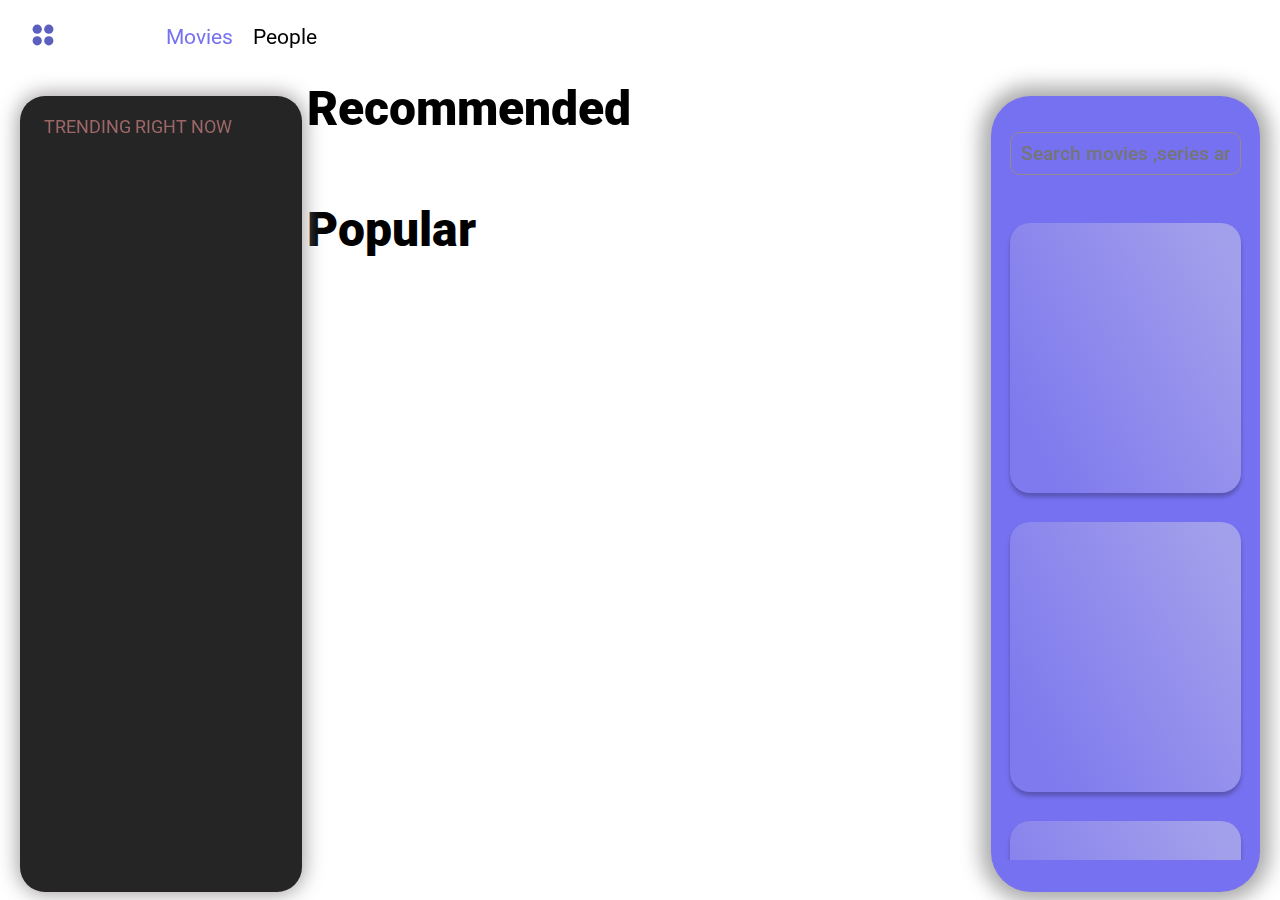
<file: index.html>
<!DOCTYPE html>
<html lang="en">
  <head>
    <meta charset="UTF-8" />
    <meta http-equiv="X-UA-Compatible" content="IE=edge" />
    <meta name="viewport" content="width=device-width, initial-scale=1.0" />
    <link rel="stylesheet" href="shared/css/reset.css" />
    <link rel="stylesheet" href="shared/css/navBar.css" />
    <link rel="stylesheet" href="index.css" />
    <link rel="preconnect" href="https://fonts.googleapis.com" />
    <link rel="preconnect" href="https://fonts.gstatic.com" crossorigin />
    <link
      href="https://fonts.googleapis.com/css2?family=Roboto:wght@400;500;600;700;900&display=swap"
      rel="stylesheet"
    />

    <title>MovieFlix - Home Page</title>
  </head>
  <body>
    <nav class="nav-bar">
      <div class="icon">
        <a href="/"><img src="shared/logo.svg" alt="collection icons" /></a>
      </div>

      <div class="sections" id="sections">
        <a href="/" class="active">Movies</a>
        <a href="/people/index.html">People</a>
      </div>
    </nav>

<div class="home-page">
      <div class="trending">
        <div class="first-trending" id="first-trending"></div>
        <strong class="trending-title">TRENDING RIGHT NOW</strong>
        <ul class="inner-trending" id="list"></ul>
      </div>
      <div class="search">
        <input
          type="text"
          id="search-bar"
          placeholder="Search movies ,series and people..."
        />
        <ul class="search-list" id="skeleton-list">
          <li>
            <div class="inner-div"></div>
          </li>
          <li>
            <div class="inner-div"></div>
          </li>
          <li>
            <div class="inner-div"></div>
          </li>
          <li>
            <div class="inner-div"></div>
          </li>
          <li>
            <div class="inner-div"></div>
          </li>
        </ul>
        <ul class="search-list" id="search-list"></ul>
      </div>
      
   
    
     <div class="middle-section">
        <div class="recommended-section">
          <div id="latest">
            <p class="title">Recommended</p>
          </div>
        </div>
        <div class="popular">
          <p class="title">Popular</p>
          <div class="inner-popular">
            <ul id="popular-list">
              
            </ul>
          </div>
        </div>
     </div>
     


    
  </body>
  <script src="main.js"></script>
</html>
</file>
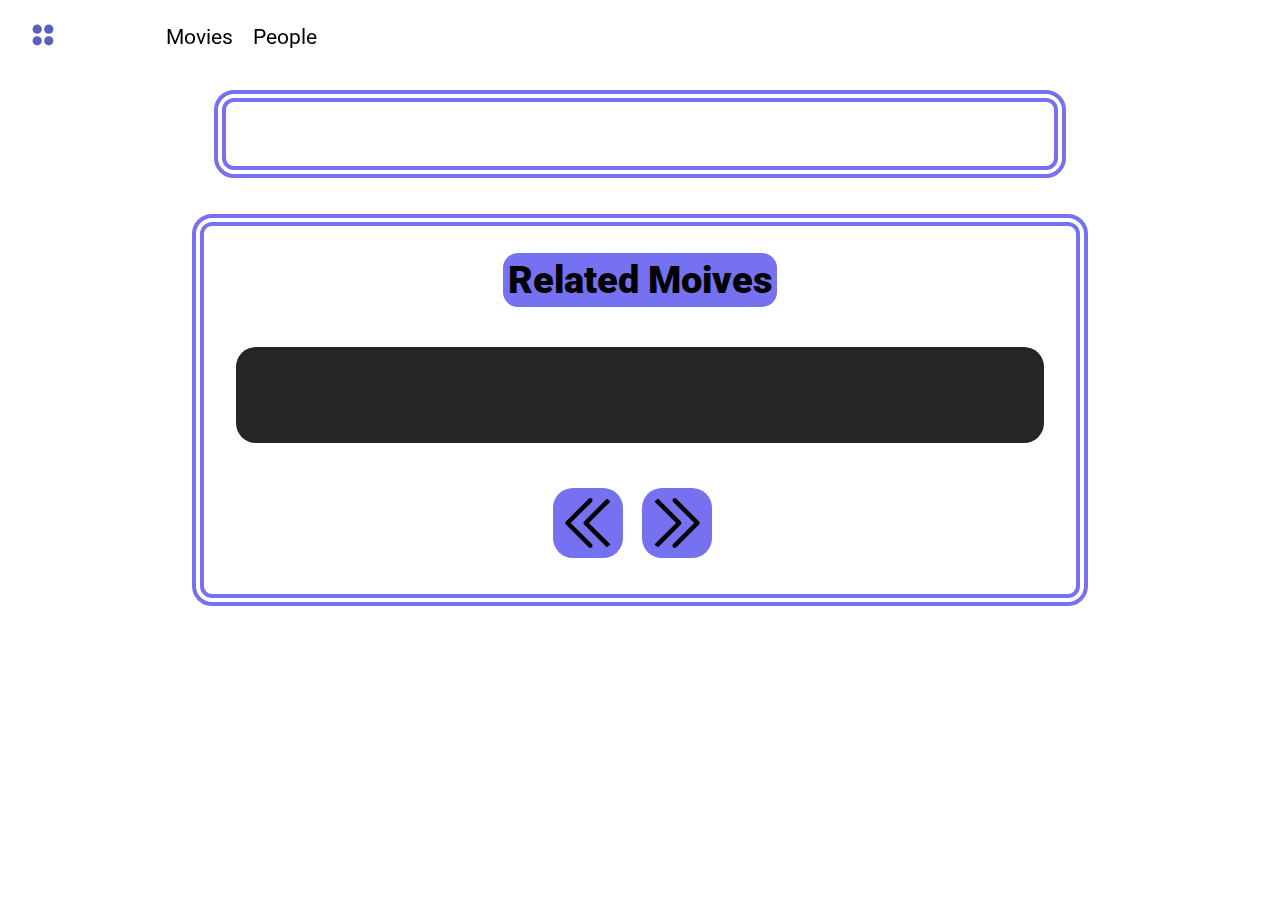
<file: movie/index.html>
<!DOCTYPE html>
<html lang="en">

<head>

    <meta charset="UTF-8" />
    <meta http-equiv="X-UA-Compatible" content="IE=edge" />
    <meta name="viewport" content="width=device-width, initial-scale=1.0" />
    <link rel="stylesheet" href="../shared/css/reset.css" />
    <link rel="stylesheet" href="../shared/css/navBar.css" />
    <link rel="stylesheet" href="movie.css" />
    <link rel="preconnect" href="https://fonts.googleapis.com" />
    <link rel="preconnect" href="https://fonts.gstatic.com" crossorigin />
    <link href="https://fonts.googleapis.com/css2?family=Roboto:wght@400;500;900&display=swap" rel="stylesheet" />

    <title>MovieFlix - Home Page</title>
</head>

<body>
    <nav class="nav-bar">
      <div class="icon">
        <a href="/"><img src="../shared/logo.svg" alt="collection icons" /></a>
      </div>

      <div class="sections" id="sections">
        <a href="../index.html"">Movies</a>
        <a href="../people/index.html">People</a>
      </div>
    </nav>

    <div class="whole-page">
        <div class="film" id="film">
        </div>

        <div class="section overview"  id="overview">
        </div>

        <div id="videodiv">

        </div>
        



        </div>
    </div>

    <div class="section related" >
        <span class="section-title">Related Moives</span>

        <div class="cover">
            <div class="scroll-films">

                <ul id="related_movies">
                    
                   
                </ul>

            </div>
        </div>


        <div class="buttons">
            <img src="arrow.svg" alt="arrow-left" class="left-button button" onclick="scrollRight()">
            <img src="arrow.svg" alt="arrow-right" class="button right-button" onclick="scrollL()">
        </div>


    </div>
</body>
<script src="main.js"></script>

</html>
</file>
<file: shared/css/navBar.css>
.nav-bar {
  position: fixed;
  margin-top: 1.5rem;
  display: flex;
  width: 100%;
  align-items: center;
  flex-wrap: wrap;
  top: 0;
  z-index: 5;
 
  
}
.nav-bar .icon {
  margin-left: 2rem;
  margin-right: 7rem;
  
}


.nav-bar .sections a {
  text-decoration: none;
  color: black;
  cursor: pointer;
  font-family: "Roboto", sans-serif;
  font-size: 21px;
  margin-right: 1rem;
  transition: color .4s ease-in-out, box-shadow .3s ease-in-out;
}

.nav-bar .sections a:hover {
  
   box-shadow: inset 100px 0 0 0 #54b3d6;
  color: white;
}
.nav-bar .sections a.active {
  color: #7671f0;
}
</file>
<file: index.css>
/*Trending Section*/
#list,
#skeleton-list {
  padding-left: 0px;
}

.trending {
  margin-top: 6rem;
  position: fixed;
  width: 22vw;
  height: calc(100% - 6.5rem);
  overflow: hidden;
  padding: 0 8px;
  margin-left: 20px;
  box-shadow: 0px 0px 20px 2px #a19d9d;
  border-radius: 25px;
  background-color: rgb(38, 37, 37);
}

.first-trending {
  margin-bottom: 20px;
  margin-top: 8px;
  position: relative;
}

.inner-trending {
  overflow: auto;
  margin-top: 1.5rem;
  height: 63%;

  /*to make scroll hidden in broswers*/
  -ms-overflow-style: none; /* IE and Edge */
  scrollbar-width: none; /* Firefox */
}

.trending-title {
  font-family: "Roboto", sans-serif;
  left: 20px;
  font-style: normal;
  font-weight: 400;
  font-size: 18px;
  color: #9d6767;
  margin-left: 16px;
}

.trending li {
  margin-bottom: 20px;
  list-style: none;
  position: relative;
}

.trending .inner-trending img {
  max-width: 95%;
  display: block;
  margin: auto;
  border-radius: 20px;
  z-index: 1;
}
.first-trending a img {
  border-radius: 20px;
  position: relative;
  max-width: 100%;
  overflow: hidden;
}

.film-info {
  display: flex;
}

.trending span {
  position: absolute;
  font-weight: 400;
  color: #ffffff;
  font-family: "Roboto", sans-serif;
  left: 12px;
  bottom: 13px;
  font-style: italic;
  z-index: 2;
}

.inner-trending .film-title {
  font-size: 17px;
  left: 1.1vw;
  width: 80%;
}
.first-trending  .film-title{
  font-size: 18px;
 
}

.trending .rank {
  z-index: 5;
  font-size: 17px;
  top: 0;
  margin-left: 1vw;
  margin-top: 2vh;
  color: rgb(255, 60, 0);
}
.first-trending .rank {
  color: gold;
  font-size: 18px;
}

.background-vote {
  background-color: #7571f0;
  border-radius: 10px;
  padding: 0.4rem;
}

.film-info .vote_average {
  font-size: 17px;
  margin-left: 16vw;
}
.first-trending .vote_average {
  font-size: 18px;
   margin-left: 16.5vw;
   
}

.shadow-trending {
  position: absolute;
  top: 0;
  left: 2%;
  width: 96%;
  height: 100%;
  border-radius: 20px;
  z-index: 2;
  box-shadow: inset 0px -36px 25px rgba(0, 0, 0, 0.8);
}
.shadow-first-trending {
  width: 100%;
  left: 0;
}
.shadow-div {
  position: absolute;
  top: 0;
  left: 0;
  width: 100%;
  height: 100%;
  z-index: 2;
  box-shadow: inset 0px -36px 25px rgba(0, 0, 0, 0.7);
}


/*Trending Section*/

/*search Section*/
.search {
  margin-top: 6rem;
  position: fixed;
  right: 20px;
  overflow: hidden;
  width: 21vw;
  height: calc(100% - 6.5rem);
  box-shadow: 0px 0px 20px 10px #aaaaaa;
  background: #7671f0;
  border-radius: 40px;
}
input {
  font-family: "Roboto", sans-serif;
  font-weight: 500;
  font-size: 19px;
  line-height: 21px;
  color: #cbcbcb;
  margin-left: 1.5vw;
  margin-top: 4vh;
  width: 18vw;

  background-color: transparent;
  border: solid 1px #968989;

  border-radius: 10px;
  padding: 10px;
}
.search-list {
  margin-top: 3rem;
  height: 80%;
  overflow: auto;
  /*to make scroll hidden in broswers*/
  -ms-overflow-style: none; /* IE and Edge */
  scrollbar-width: none; /* Firefox */
}

.search ul li {
  margin-bottom: 1.8rem;
  list-style: none;
}
.inner-div {
  width: 18vw;
  height: 30vh;
  margin: auto;
  background: linear-gradient(
    62.26deg,
    rgba(214, 214, 214, 0.09) 12.82%,
    rgba(228, 228, 228, 0.4) 90.5%,
    rgba(228, 228, 228, 0.4) 90.5%
  );
  box-shadow: 0px 4px 4px rgba(0, 0, 0, 0.25);
  border-radius: 20px;
}
.search ul li .inner-div img {
  width: 100%;
  height: 30vh;
  display: block;
  margin: auto;
  border-radius: 15px;
  object-fit: cover;
  z-index: 1;
}
/*Search Section*/

/*Recommended setion*/

.middle-section {
  width: 50%;
  flex-direction: column;
  margin-left: 24vw;
}

.recommended-section {
  display: flex;
  padding-top: 5rem;
  width: auto;
  margin-bottom: 3rem;
}
.title {
  font-family: "Roboto", sans-serif;
  font-style: normal;
  font-size: 48px;
  font-weight: 900;
  color: black;
  margin-bottom: 16px;
}

#latest {
  position: relative;
}
#latest > a {
  cursor: pointer;
}

#latest > a > img {
  box-shadow: inset 0px -36px 25px rgba(0, 0, 0, 0.4);
  filter: drop-shadow(0px 12px 0px rgba(0, 0, 0, 0.1))
    drop-shadow(0px 6px 0px rgba(0, 0, 0, 0.2));
  border-radius: 20px;
  object-fit: fill;
  width: 50vw;
  height: 45vh;
}
/*Recommended section*/

/*popular section*/
.inner-popular{
  margin-left: 1vw;
}
.inner-popular ul {
  display: grid;
  grid-template-columns: 1fr 1fr 1fr 1fr ;
  grid-column-gap: 2rem;
  justify-items: auto;
}
.inner-popular ul li {
  list-style: none;
  max-width: min-content;
}
.inner-popular img {
  border-radius: 20px;
  object-fit: cover;
  width: 11vw;
  height: 30vh;
}

.inner-popular .film-info {
  margin-bottom: 3rem;
  font-family: "Roboto", sans-serif;
  font-style: normal;
  display: block;
  padding-left: 6px;
}

.inner-popular .title-rate {
  margin-top: 12px;
  margin-bottom: 5px;
  display: flex;
  justify-content: space-between;
}
#popular-list  li{
 transition: transform 1s;
}
#popular-list li:hover{
  transform: scale(1.2);
  z-index: 2;
  
}
#popular-list  li a {
    text-decoration: none;
   
}




.inner-popular #popular-list li .title-rate .movie-title {
  font-weight: 800;
  font-size: 17px;
  color: #000;
  margin-bottom: 0px;
  width: 75%;
}

.inner-popular #popular-list li .title-rate .rating {
  position: absolute;
  font-weight: 600;
  margin-left: 8vw;
  font-size: 16px;
  color: #f0eeee;
}
.relase-date {
  font-size: 15px;
  font-weight: 500;
  color: #968989;
}

/*Popular Section*/
</file>
<file: movie/movie.css>
* {
  font-family: "Roboto", sans-serif;
  scroll-behavior: smooth;
  -ms-overflow-style: none; /* IE and Edge */
  scrollbar-width: none; /* Firefox */
}
body {
  background-color: white;
}
a {
  text-decoration: none;
}
ul {
  display: flex;
  padding-left: 0;
  margin: 0;
}
ul li {
  list-style-type: none;
}

/*Poster Section*/
.whole-page {
  width: 95%;
  margin: auto;
  margin-top: 10vh;
}

.whole-page .film img {
  width: 100%;
  height: 70vh;
  border-radius: 15px;
  box-shadow: #7571f0;
}

.shadow-img {
  position: absolute;
  margin-top: 60vh;
  top: 0;
  width: 95%;
  height: 20vh;
  border-radius: 20px;
  box-shadow: inset 0px -25px 200px rgb(31, 30, 30);
}

.film-info {
  position: absolute;
  height: 6vw;
  top: 65.5vh;
  left: 5vw;
  color: rgb(240, 237, 237);
}

#film-title {
  font-size: 56px;
  font-weight: 900;
  line-height: 66px;
}

.category {
  font-size: 26px;
  font-weight: 400;
}

.film-info ul li {
  margin-left: 10px;
}
/*just for the first list item*/
.category > ul:nth-child(1) > li:nth-child(1) {
  margin-left: 0px;
}

/*overview section*/

.section {
  background-color: white;
  margin: auto;
  margin-bottom: 4vh;
  margin-top: 4vh;
  border: 12px double #7571f0;
  border-radius: 20px;
  padding: 2rem;
  text-align: center;
}
.overview {
  width: 70%;
}

.section-title {
  padding: 5px;
  font-size: 38px;
  font-weight: 900;
  background-color: #7571f0;
  border-radius: 15px;
}

p {
  font-size: 26px;
  font-weight: 400;
  margin-top: 2rem;
}
/*End of overview section*/

/*Video section*/
.video {
  width: 50%;
  margin: auto;
}
iframe {
  border-radius: 20px;
  margin-top: 5vh;
}
/*End of video seciotn*/

/*Realated Section*/

.related {
  width: 70%;
}
.scroll-films {
  margin: 5vh 0;
  background-color: rgb(38, 37, 37);
  border-radius: 20px;
  padding: 3rem;
  overflow: auto;
  scroll-behavior: smooth;
  -ms-overflow-style: none; /* IE and Edge */
  scrollbar-width: none; /* Firefox */
}
.scroll-films::before {
  position: relative;
  content: "";
  left: 0;
  top: 0;
  z-index: 1000;
  height: 100%;
  width: 150px;
  background-image: linear(90deg, black, transparent);
}

.scrollable-film {
  margin-right: 2rem;
  cursor: pointer;
}

.scrollable-film img {
  border-radius: 15px;
  object-fit: cover;
  width: 10vw;
  height: 28vh;
  margin-bottom: 2vh;
}

.scroll-films ul li span {
  color: white;
  font-size: 18px;
  width: auto;
}

.button {
  position: relative;
  padding: 10px;
  margin-right: 15px;
  width: 70px;
  height: auto;
  background-color: #7571f0;
  border-radius: 20px;
}

.left-button {
  transform: rotate(90deg);
}

.right-button {
  transform: rotate(-90deg);
}
</file>
